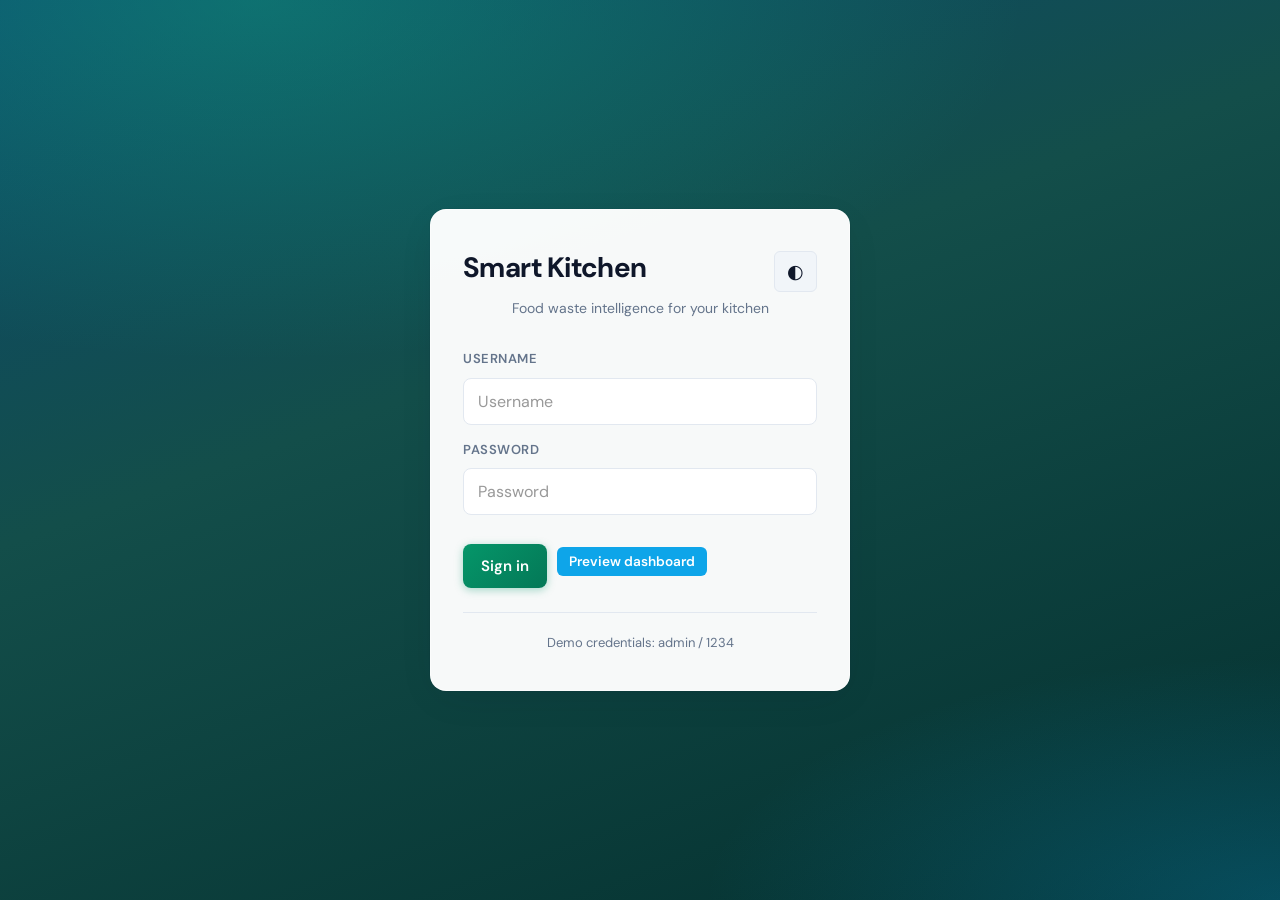
<file: index.html>
<!DOCTYPE html>
<html lang="en">

<head>
    <meta charset="UTF-8">
    <meta name="viewport" content="width=device-width, initial-scale=1.0">
    <meta name="theme-color" content="#0f766e">
    <meta name="description" content="Smart Kitchen — track food waste and get AI-style coaching to reduce it.">
    <title>Smart Kitchen — Sign in</title>
    <link rel="stylesheet" href="style.css">
</head>

<body class="login-body">
    <div class="login-container">
        <div class="login-box">
            <div class="login-header">
                <div class="login-top-row">
                    <h1>Smart Kitchen</h1>
                    <button type="button" class="btn-icon btn-icon--login" aria-label="Toggle dark mode" onclick="toggleMode()">◐</button>
                </div>
                <p>Food waste intelligence for your kitchen</p>
            </div>

           

            <form onsubmit="login(event)" class="login-form" autocomplete="on">
                <div class="form-group">
                    <label for="username">Username</label>
                    <input type="text" id="username" placeholder="Username" autocomplete="username" required>
                </div>

                <div class="form-group">
                    <label for="password">Password</label>
                    <input type="password" id="password" placeholder="Password" autocomplete="current-password" required>
                </div>

                <div class="login-actions">
                    <button type="submit" class="btn-login">Sign in</button>
                    <button type="button" class="btn-secondary btn-small" onclick="localStorage.setItem('login', true); window.location.href='dashboard.html';">Preview dashboard</button>
                </div>
            </form>

            <div class="login-footer">
                <p>Demo credentials: admin / 1234</p>
            </div>
        </div>
    </div>

    <script src="script.js"></script>
</body>

</html>
</file>
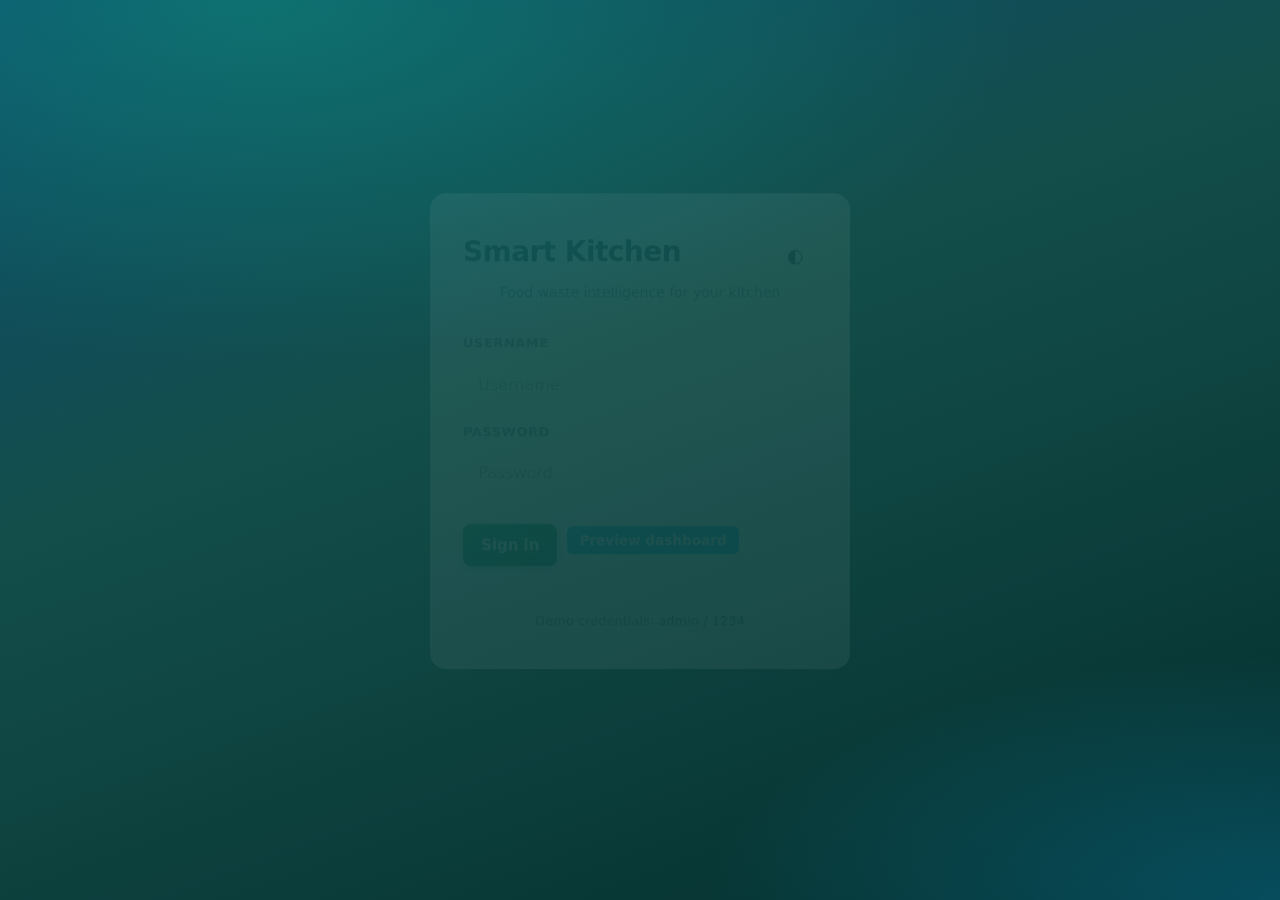
<file: dashboard.html>
<!DOCTYPE html>
<html lang="en">
<head>
    <meta charset="UTF-8">
    <meta name="viewport" content="width=device-width, initial-scale=1.0">
    <meta name="theme-color" content="#0f766e">
    <title>Dashboard — Smart Kitchen</title>
    <link rel="stylesheet" href="style.css">
</head>
<body onload="checkAuth(); loadDashboard()">
    <nav class="navbar">
        <div class="nav-container">
            <div class="nav-brand">
                <h2>🍳 Smart Kitchen</h2>
            </div>
            <ul class="nav-menu">
                <li><a href="dashboard.html" class="active">Dashboard</a></li>
                <li><a href="logwaste.html">Log Waste</a></li>
                <li><a href="records.html">Records</a></li>
                <li><a href="monthly.html">Monthly</a></li>
                <li><a href="analytics.html">Analytics</a></li>
                <li>
                    <button class="btn-icon" onclick="toggleMode()" title="Toggle Dark Mode">🌙</button>
                </li>
                <li>
                    <button class="btn-logout" onclick="logout()">Logout</button>
                </li>
            </ul>
        </div>
    </nav>

    <main class="container">
        <section class="dashboard-header">
            <p class="page-eyebrow">Overview</p>
            <h1>Dashboard</h1>
            <p>Live totals, recent logs, and coaching to cut food waste.</p>
        </section>

        <section class="stats-grid">
            <div class="stat-card">
                <div class="stat-icon">📊</div>
                <div class="stat-content">
                    <h3>Total Records</h3>
                    <p class="stat-value" id="totalRecords">0</p>
                </div>
            </div>

            <div class="stat-card">
                <div class="stat-icon">⚖️</div>
                <div class="stat-content">
                    <h3>Total Waste</h3>
                    <p class="stat-value" id="totalWaste">0 kg</p>
                </div>
            </div>

            <div class="stat-card">
                <div class="stat-icon">📈</div>
                <div class="stat-content">
                    <h3>Avg per Entry</h3>
                    <p class="stat-value" id="avgWaste">0 kg</p>
                </div>
            </div>

            <div class="stat-card">
                <div class="stat-icon">📅</div>
                <div class="stat-content">
                    <h3>This Month</h3>
                    <p class="stat-value" id="monthlyWaste">0 kg</p>
                </div>
            </div>
        </section>

        <section class="recent-records">
            <h2>Recent Waste Records</h2>
            <div class="table-responsive">
                <table>
                    <thead>
                        <tr>
                            <th>Food Item</th>
                            <th>Waste (kg)</th>
                            <th>Date</th>
                            <th>Action</th>
                        </tr>
                    </thead>
                    <tbody id="recentTable">
                        <tr>
                            <td colspan="4" class="text-center">Loading...</td>
                        </tr>
                    </tbody>
                </table>
            </div>
        </section>

        <section class="quick-actions">
            <h2>Quick Actions</h2>
            <div class="action-buttons">
                <a href="logwaste.html" class="btn-primary">➕ Log New Waste</a>
                <a href="records.html" class="btn-secondary">📋 View All Records</a>
                <a href="analytics.html" class="btn-secondary">📊 View Analytics</a>
            </div>
        </section>

        <section class="insights">
            <h2 class="section-heading">Insights</h2>
            <p class="section-lead">Quick read on volume, timing, and drivers.</p>
            <div class="insights-box">
                <ul id="insightsList">
                    <li>Start logging waste to see insights here.</li>
                </ul>
            </div>
        </section>

        <section class="recommendations">
            <h2 class="section-heading">Waste reduction coach</h2>
            <p class="section-lead">Prioritized actions inferred from your categories, reasons, and amounts.</p>
            <div id="aiAssistant" class="ai-box" role="region" aria-label="AI waste reduction suggestions"></div>
        </section>
    </main>

    <footer class="footer">
        <p>&copy; 2026 Smart Kitchen. All rights reserved.</p>
    </footer>

    <script src="script.js"></script>
</body>
</html>
</file>
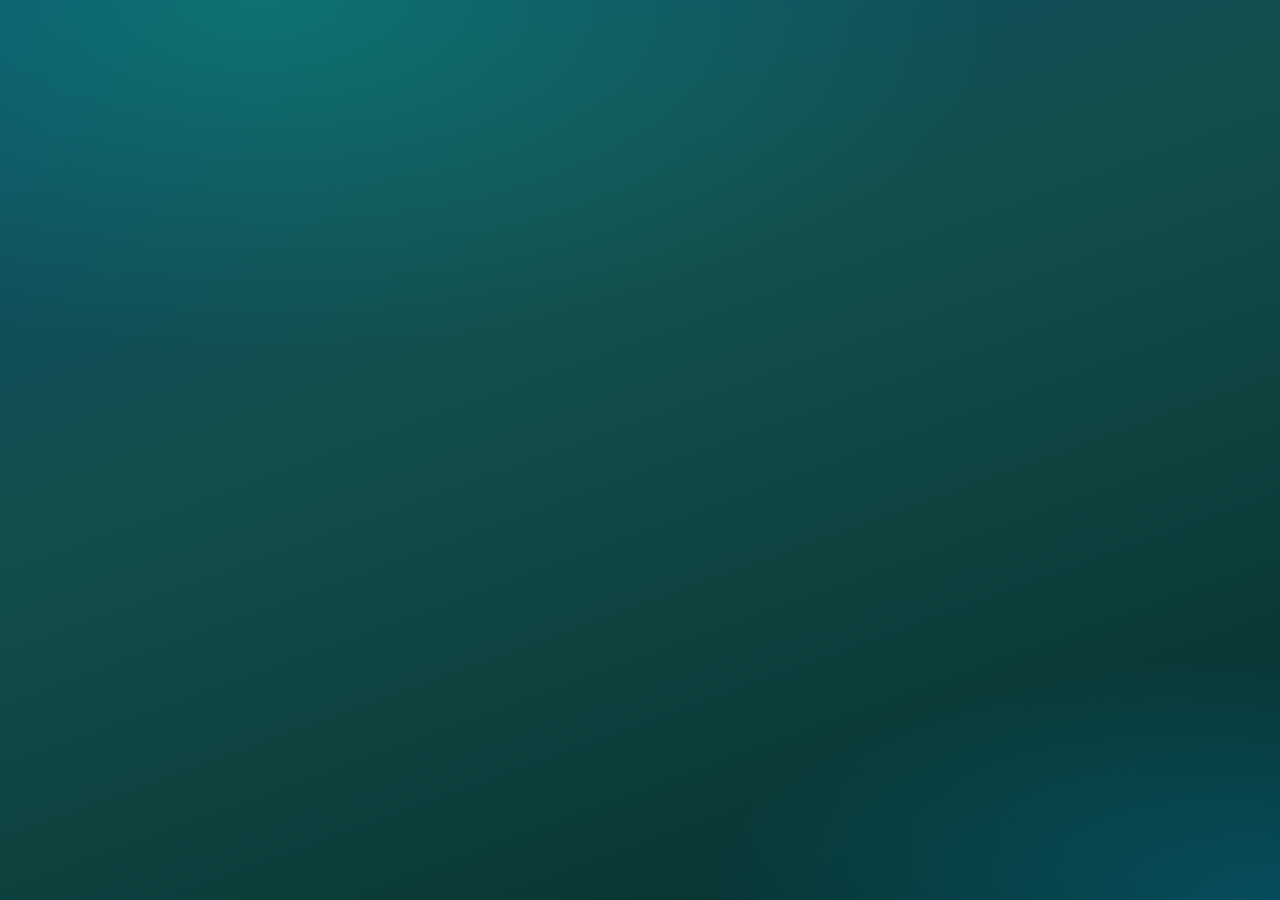
<file: logwaste.html>
<!DOCTYPE html>
<html lang="en">
<head>
    <meta charset="UTF-8">
    <meta name="viewport" content="width=device-width, initial-scale=1.0">
    <title>Log Waste - Smart Kitchen</title>
    <link rel="stylesheet" href="style.css">
</head>
<body onload="checkAuth(); setTodayDate()">

    <nav class="navbar">
        <div class="nav-container">
            <div class="nav-brand">
                <h2>🍳 Smart Kitchen</h2>
            </div>
            <ul class="nav-menu">
                <li><a href="dashboard.html">Dashboard</a></li>
                <li><a href="logwaste.html" class="active">Log Waste</a></li>
                <li><a href="records.html">Records</a></li>
                <li><a href="monthly.html">Monthly</a></li>
                <li><a href="analytics.html">Analytics</a></li>
                <li>
                    <button class="btn-icon" onclick="toggleMode()" title="Toggle Dark Mode">🌙</button>
                </li>
                <li>
                    <button class="btn-logout" onclick="logout()">Logout</button>
                </li>
            </ul>
        </div>
    </nav>

    <main class="container">
        <section class="form-header">
            <h1>Log Waste Entry</h1>
            <p>Record food waste for tracking and analysis</p>
        </section>

        <section class="form-section">
            <form onsubmit="logWaste(event)" class="waste-form">
                <div class="form-group">
                    <label for="food">Food Item Name</label>
                    <input 
                        type="text" 
                        id="food" 
                        placeholder="e.g., Vegetable Scraps, Leftover Rice" 
                        required>
                </div>

                <div class="form-group">
                    <label for="waste">Waste Amount (kg)</label>
                    <input 
                        type="number" 
                        id="waste" 
                        placeholder="e.g., 0.5" 
                        step="0.01"
                        min="0"
                        required>
                </div>

                <div class="form-group">
                    <label for="date">Date</label>
                    <input 
                        type="date" 
                        id="date" 
                        required>
                </div>

                <div class="form-group">
                    <label for="category">Category</label>
                    <select id="category">
                        <option value="Vegetables">Vegetables</option>
                        <option value="Fruits">Fruits</option>
                        <option value="Grains">Grains</option>
                        <option value="Meat">Meat</option>
                        <option value="Dairy">Dairy</option>
                        <option value="Prepared Food">Prepared Food</option>
                        <option value="Other">Other</option>
                    </select>
                </div>

                <div class="form-group">
                    <label for="reason">Reason for Waste</label>
                    <select id="reason">
                        <option value="Spoiled">Spoiled</option>
                        <option value="Overstock">Overstock</option>
                        <option value="Preparation">Preparation Loss</option>
                        <option value="Not Eaten">Not Eaten</option>
                        <option value="Expired">Expired</option>
                        <option value="Other">Other</option>
                    </select>
                </div>

                <div class="form-group">
                    <label for="notes">Notes</label>
                    <textarea 
                        id="notes" 
                        placeholder="Add any additional details (optional)" 
                        rows="4"></textarea>
                </div>

                <div class="form-actions">
                    <button type="submit" class="btn-primary">💾 Save Waste Entry</button>
                    <a href="dashboard.html" class="btn-secondary">Cancel</a>
                </div>
            </form>
        </section>

        <section class="info-box">
            <h3>💡 Tips for Better Tracking</h3>
            <ul>
                <li>Record waste as soon as it happens for accuracy</li>
                <li>Be specific with food item names</li>
                <li>Include the reason to identify patterns</li>
                <li>Use categories to analyze trends by food type</li>
            </ul>
        </section>

        <section class="section">
            <h2 class="section-heading">Waste reduction coach</h2>
            <p class="section-lead">See what to buy less of, use sooner, and store better—based on your history.</p>
            <div id="aiAssistant" class="ai-box" role="region" aria-label="AI waste reduction suggestions"></div>
        </section>
    </main>

    <footer class="footer">
        <p>&copy; 2026 Smart Kitchen. All rights reserved.</p>
    </footer>

    <script src="script.js"></script>
</body>
</html>
</file>
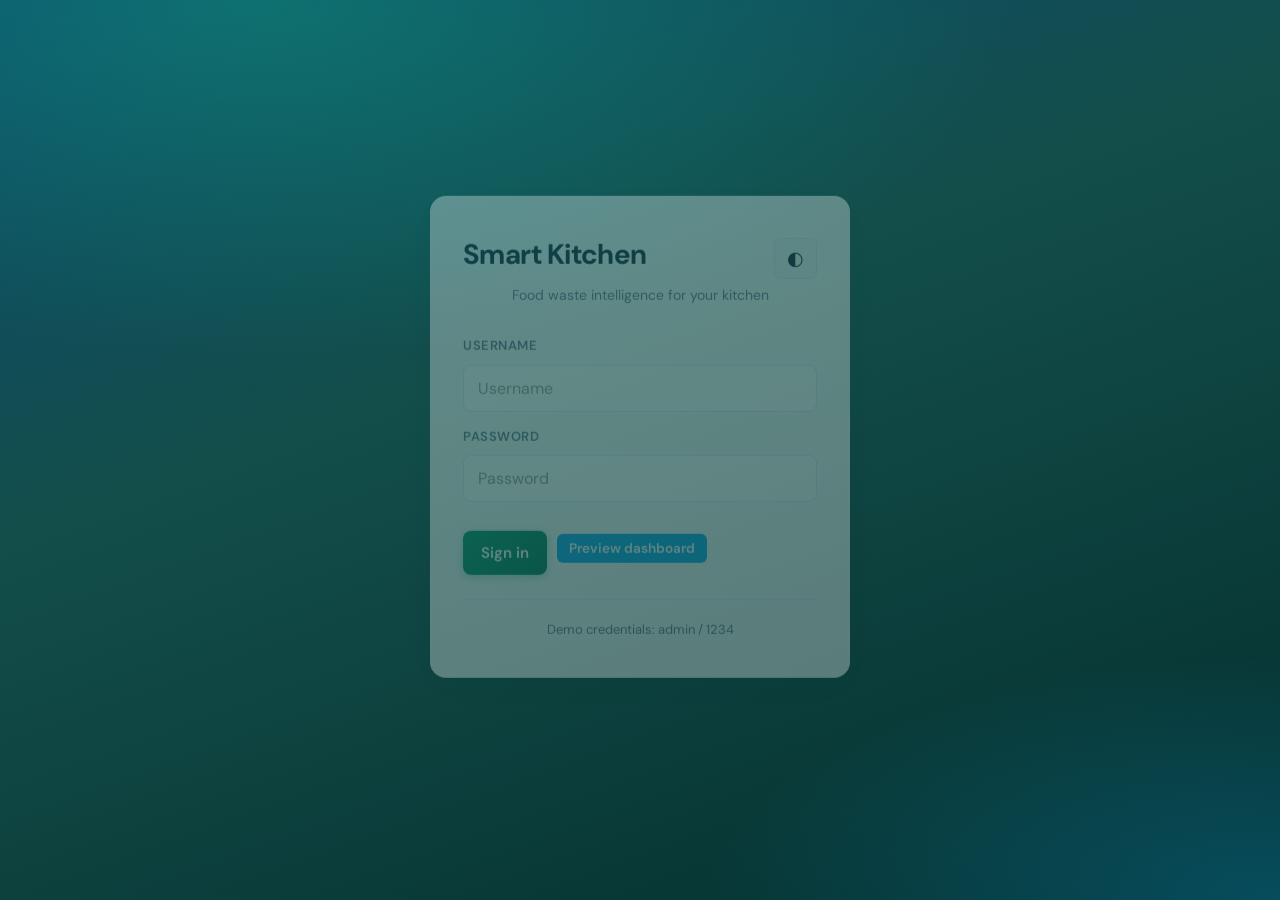
<file: records.html>
<!DOCTYPE html>
<html lang="en">
<head>
    <meta charset="UTF-8">
    <meta name="viewport" content="width=device-width, initial-scale=1.0">
    <title>Records - Smart Kitchen</title>
    <link rel="stylesheet" href="style.css">
</head>
<body onload="checkAuth(); loadWasteTable()">

    <nav class="navbar">
        <div class="nav-container">
            <div class="nav-brand">
                <h2>🍳 Smart Kitchen</h2>
            </div>
            <ul class="nav-menu">
                <li><a href="dashboard.html">Dashboard</a></li>
                <li><a href="logwaste.html">Log Waste</a></li>
                <li><a href="records.html" class="active">Records</a></li>
                <li><a href="monthly.html">Monthly</a></li>
                <li><a href="analytics.html">Analytics</a></li>
                <li>
                    <button class="btn-icon" onclick="toggleMode()" title="Toggle Dark Mode">🌙</button>
                </li>
                <li>
                    <button class="btn-logout" onclick="logout()">Logout</button>
                </li>
            </ul>
        </div>
    </nav>

    <main class="container">
        <section class="records-header">
            <h1>Waste Records</h1>
            <p>Complete history of all waste entries</p>
        </section>

        <section class="filters-section">
            <div class="filter-controls">
                <input 
                    type="search" 
                    id="searchInput" 
                    placeholder="Search by food item..." 
                    onkeyup="filterTable()">
                <select id="filterCategory" onchange="filterTable()">
                    <option value="">All Categories</option>
                    <option value="Vegetables">Vegetables</option>
                    <option value="Fruits">Fruits</option>
                    <option value="Grains">Grains</option>
                    <option value="Meat">Meat</option>
                    <option value="Dairy">Dairy</option>
                    <option value="Prepared Food">Prepared Food</option>
                    <option value="Other">Other</option>
                </select>
                <button class="btn-secondary" onclick="sortTable()">Sort by Date</button>
                <button class="btn-secondary" onclick="exportData()">📥 Export CSV</button>
            </div>
        </section>

        <section class="table-section">
            <div class="table-responsive">
                <table id="wasteTable">
                    <thead>
                        <tr>
                            <th>Date</th>
                            <th>Food Item</th>
                            <th>Category</th>
                            <th>Waste (kg)</th>
                            <th>Reason</th>
                            <th>Notes</th>
                            <th>Action</th>
                        </tr>
                    </thead>
                    <tbody id="tableBody">
                        <tr>
                            <td colspan="7" class="text-center">Loading records...</td>
                        </tr>
                    </tbody>
                </table>
            </div>
        </section>

        <section class="records-summary">
            <div class="summary-item">
                <span>Total Records:</span>
                <strong id="summaryCount">0</strong>
            </div>
            <div class="summary-item">
                <span>Total Waste:</span>
                <strong id="summaryTotal">0 kg</strong>
            </div>
            <div class="summary-item">
                <span>Average per Entry:</span>
                <strong id="summaryAvg">0 kg</strong>
            </div>
        </section>

        <section class="section">
            <h2 class="section-heading">Waste reduction coach</h2>
            <p class="section-lead">Top foods and reasons from your full history, with actions to reduce them.</p>
            <div id="aiAssistant" class="ai-box" role="region" aria-label="AI waste reduction suggestions"></div>
        </section>
    </main>

    <footer class="footer">
        <p>&copy; 2026 Smart Kitchen. All rights reserved.</p>
    </footer>

    <script src="script.js"></script>
</body>
</html>
</file>
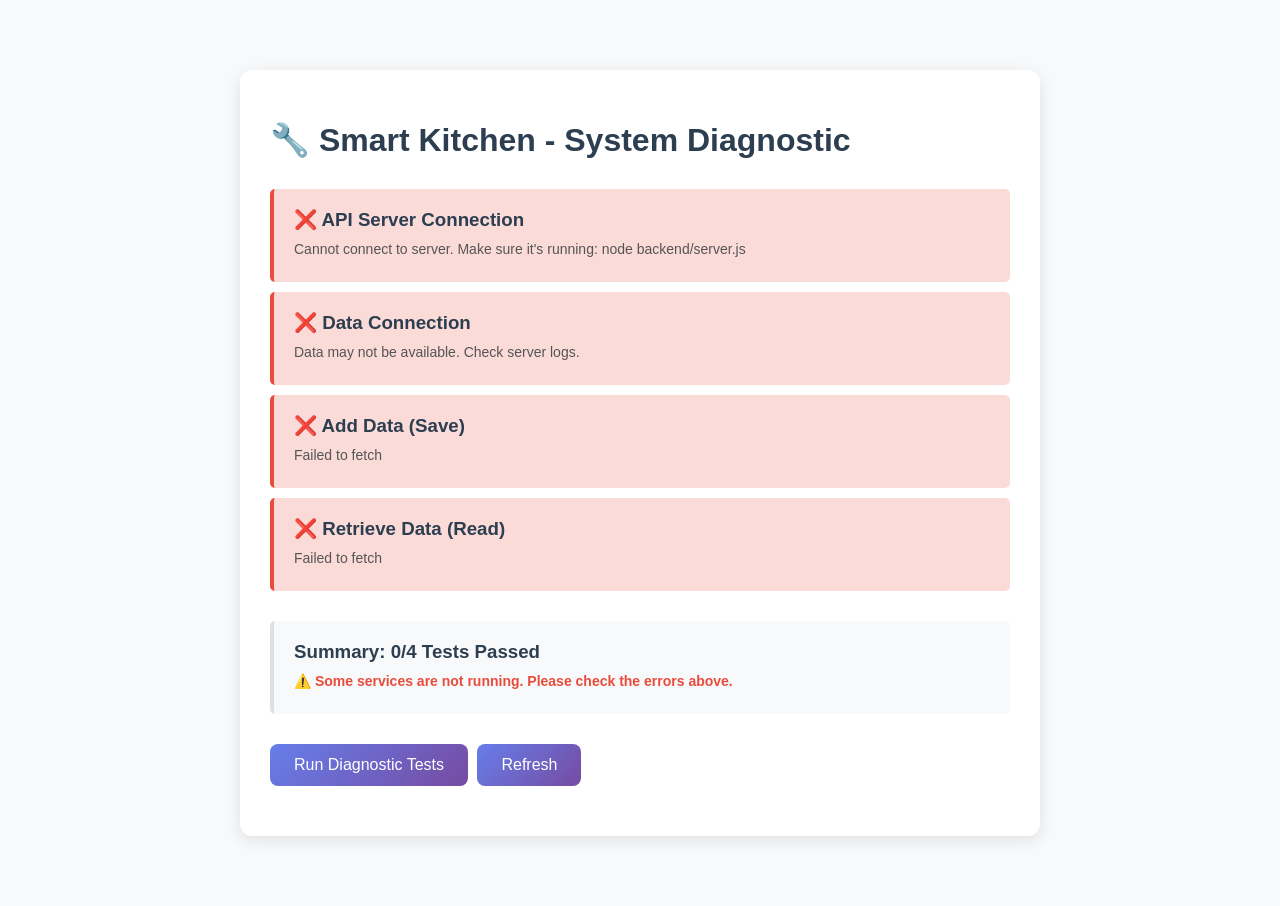
<file: test.html>
<!DOCTYPE html>
<html lang="en">
<head>
  <meta charset="UTF-8">
  <meta name="viewport" content="width=device-width, initial-scale=1.0">
  <title>System Diagnostic</title>
  <style>
    body {
      font-family: 'Segoe UI', Tahoma, Geneva, Verdana, sans-serif;
      max-width: 800px;
      margin: 50px auto;
      padding: 20px;
      background: #f8f9fa;
    }
    .container {
      background: white;
      padding: 30px;
      border-radius: 12px;
      box-shadow: 0 4px 15px rgba(0, 0, 0, 0.1);
    }
    h1 {
      color: #2c3e50;
      margin-bottom: 30px;
    }
    .test-item {
      padding: 20px;
      margin: 10px 0;
      border-left: 4px solid #e0e0e0;
      border-radius: 5px;
      background: #f8f9fa;
    }
    .test-item.success {
      border-left-color: #27ae60;
      background: #d5f4e6;
    }
    .test-item.error {
      border-left-color: #e74c3c;
      background: #fadbd8;
    }
    .test-item h3 {
      margin: 0 0 10px 0;
      color: #2c3e50;
    }
    .test-item p {
      margin: 5px 0;
      font-size: 14px;
      color: #555;
    }
    button {
      padding: 12px 24px;
      background: linear-gradient(135deg, #667eea 0%, #764ba2 100%);
      color: white;
      border: none;
      border-radius: 8px;
      font-size: 16px;
      cursor: pointer;
      margin: 20px 5px 20px 0;
      transition: all 0.3s;
    }
    button:hover {
      transform: translateY(-2px);
      box-shadow: 0 6px 20px rgba(102, 126, 234, 0.3);
    }
  </style>
</head>
<body>
  <div class="container">
    <h1>🔧 Smart Kitchen - System Diagnostic</h1>
    
    <div id="resultsContainer"></div>
    
    <button onclick="runTests()">Run Diagnostic Tests</button>
    <button onclick="location.reload()">Refresh</button>
  </div>

  <script>
    const API_BASE_URL = "http://localhost:3000";

    async function runTests() {
      const container = document.getElementById('resultsContainer');
      container.innerHTML = '<p>Running tests...</p>';

      const results = [];

      // Test 1: API Connectivity
      results.push(await testAPIConnection());

      // Test 2: MongoDB Connection (via API)
      results.push(await testMongoDBConnection());

      // Test 3: Add Sample Data
      results.push(await testAddData());

      // Test 4: Retrieve Data
      results.push(await testGetData());

      // Display results
      displayResults(results);
    }

    async function testAPIConnection() {
      try {
        const response = await fetch(`${API_BASE_URL}/api/waste`, {
          method: 'GET',
          headers: {
            'Content-Type': 'application/json'
          }
        });

        if (response.ok) {
          return {
            name: '✅ API Server Connection',
            status: 'success',
            message: 'Server is running on http://localhost:3000'
          };
        } else {
          return {
            name: '❌ API Server Connection',
            status: 'error',
            message: `Server responded with status ${response.status}`
          };
        }
      } catch (error) {
        return {
          name: '❌ API Server Connection',
          status: 'error',
          message: 'Cannot connect to server. Make sure it\'s running: node backend/server.js'
        };
      }
    }

    async function testMongoDBConnection() {
      try {
        const response = await fetch(`${API_BASE_URL}/api/waste`);
        const data = await response.json();

        return {
          name: '✅ Data Connection',
          status: 'success',
          message: `Data accessible. Found ${data.length} records.`
        };
      } catch (error) {
        return {
          name: '❌ Data Connection',
          status: 'error',
          message: 'Data may not be available. Check server logs.'
        };
      }
    }

    async function testAddData() {
      try {
        const testData = {
          date: new Date().toISOString().split('T')[0],
          food: 'Test Food',
          category: 'Test',
          waste: 0.5,
          reason: 'Test',
          notes: 'Test entry'
        };

        const response = await fetch(`${API_BASE_URL}/api/waste`, {
          method: 'POST',
          headers: {
            'Content-Type': 'application/json'
          },
          body: JSON.stringify(testData)
        });

        if (response.ok) {
          return {
            name: '✅ Add Data (Save)',
            status: 'success',
            message: 'Can save data to server'
          };
        } else {
          const error = await response.json();
          return {
            name: '❌ Add Data (Save)',
            status: 'error',
            message: error.message || 'Failed to save data'
          };
        }
      } catch (error) {
        return {
          name: '❌ Add Data (Save)',
          status: 'error',
          message: error.message
        };
      }
    }

    async function testGetData() {
      try {
        const response = await fetch(`${API_BASE_URL}/api/waste`);
        const data = await response.json();

        return {
          name: '✅ Retrieve Data (Read)',
          status: 'success',
          message: `Successfully retrieved ${data.length} records from server`
        };
      } catch (error) {
        return {
          name: '❌ Retrieve Data (Read)',
          status: 'error',
          message: error.message
        };
      }
    }

    function displayResults(results) {
      const container = document.getElementById('resultsContainer');
      container.innerHTML = '';

      results.forEach(result => {
        const div = document.createElement('div');
        div.className = `test-item ${result.status}`;
        div.innerHTML = `
          <h3>${result.name}</h3>
          <p>${result.message}</p>
        `;
        container.appendChild(div);
      });

      // Summary
      const summary = document.createElement('div');
      const passed = results.filter(r => r.status === 'success').length;
      summary.className = 'test-item';
      summary.style.borderTopWidth = '4px';
      summary.style.marginTop = '30px';
      summary.innerHTML = `
        <h3>Summary: ${passed}/${results.length} Tests Passed</h3>
        ${passed === results.length 
          ? '<p style="color: #27ae60; font-weight: bold;">✅ Everything is working correctly!</p>' 
          : '<p style="color: #e74c3c; font-weight: bold;">⚠️ Some services are not running. Please check the errors above.</p>'}
      `;
      container.appendChild(summary);
    }

    // Run tests automatically on page load
    window.onload = runTests;
  </script>
</body>
</html>
</file>
<file: style.css>
/* ==================== GLOBAL STYLES ==================== */

@import url("https://fonts.googleapis.com/css2?family=DM+Sans:ital,opsz,wght@0,9..40,400;0,9..40,500;0,9..40,600;0,9..40,700;1,9..40,400&display=swap");

* {
    margin: 0;
    padding: 0;
    box-sizing: border-box;
}

:root {
    --font-sans: "DM Sans", system-ui, -apple-system, "Segoe UI", sans-serif;
    --primary-color: #059669;
    --primary-hover: #047857;
    --secondary-color: #0ea5e9;
    --secondary-hover: #0284c7;
    --danger-color: #dc2626;
    --danger-hover: #b91c1c;
    --warning-color: #d97706;
    --dark-bg: #0f1419;
    --dark-text: #e7ecf3;
    --dark-surface: #1a222d;
    --dark-elevated: #232d3b;
    --light-bg: #f1f5f9;
    --light-text: #0f172a;
    --light-muted: #64748b;
    --border-color: #e2e8f0;
    --radius-sm: 8px;
    --radius-md: 12px;
    --radius-lg: 16px;
    --shadow: 0 1px 3px rgba(15, 23, 42, 0.06), 0 1px 2px rgba(15, 23, 42, 0.04);
    --shadow-md: 0 4px 6px -1px rgba(15, 23, 42, 0.07), 0 2px 4px -2px rgba(15, 23, 42, 0.05);
    --shadow-lg: 0 10px 40px -10px rgba(15, 23, 42, 0.12);
    --nav-gradient: linear-gradient(135deg, #0f766e 0%, #115e59 45%, #134e4a 100%);
    --login-mesh: radial-gradient(ellipse 120% 80% at 20% 0%, rgba(16, 185, 129, 0.35) 0%, transparent 50%),
        radial-gradient(ellipse 100% 60% at 100% 100%, rgba(14, 165, 233, 0.25) 0%, transparent 45%),
        linear-gradient(160deg, #0c4a6e 0%, #134e4a 40%, #042f2e 100%);
}

body {
    font-family: var(--font-sans);
    background: var(--light-bg);
    color: var(--light-text);
    line-height: 1.6;
    font-size: 15px;
    -webkit-font-smoothing: antialiased;
    transition: background 0.25s ease, color 0.25s ease;
}

body.dark-mode {
    background: var(--dark-bg);
    color: var(--dark-text);
    --border-color: #334155;
    --light-muted: #94a3b8;
}

/* ==================== LOGIN PAGE ==================== */

.login-body {
    min-height: 100vh;
    display: flex;
    justify-content: center;
    align-items: center;
    background: var(--login-mesh);
    padding: 24px;
}

.login-container {
    width: 100%;
    max-width: 420px;
}

.login-box {
    background: rgba(255, 255, 255, 0.97);
    border-radius: var(--radius-lg);
    border: 1px solid rgba(255, 255, 255, 0.5);
    box-shadow: var(--shadow-lg), 0 0 0 1px rgba(15, 23, 42, 0.04);
    padding: 2.25rem 2rem;
    animation: slideIn 0.45s ease-out;
}

body.dark-mode .login-box {
    background: var(--dark-elevated);
    border-color: rgba(148, 163, 184, 0.15);
    box-shadow: var(--shadow-lg);
}

@keyframes slideIn {
    from {
        opacity: 0;
        transform: translateY(-20px);
    }
    to {
        opacity: 1;
        transform: translateY(0);
    }
}

.login-header {
    text-align: center;
    margin-bottom: 30px;
}

.login-header h1 {
    font-size: 1.75rem;
    font-weight: 700;
    letter-spacing: -0.02em;
    margin-bottom: 6px;
    color: var(--light-text);
}

body.dark-mode .login-header h1 {
    color: var(--dark-text);
}

.login-header p {
    color: var(--light-muted);
    font-size: 0.875rem;
}

body.dark-mode .login-header p {
    color: #94a3b8;
}

.login-top-row {
    display: flex;
    align-items: center;
    justify-content: space-between;
    gap: 12px;
    flex-wrap: wrap;
}

.login-actions {
    display: flex;
    align-items: center;
    flex-wrap: wrap;
    gap: 10px;
    margin-top: 4px;
}

.login-box .btn-icon--login {
    background: var(--light-bg);
    color: var(--light-text);
    border: 1px solid var(--border-color);
}

.login-box .btn-icon--login:hover {
    background: #e2e8f0;
}

body.dark-mode .login-box .btn-icon--login {
    background: var(--dark-surface);
    color: var(--dark-text);
    border-color: var(--border-color);
}

body.dark-mode .login-box .btn-icon--login:hover {
    background: var(--dark-elevated);
}

.login-box .btn-small {
    background: var(--secondary-color);
}

.login-box form {
    display: flex;
    flex-direction: column;
    gap: 15px;
}

.form-group {
    display: flex;
    flex-direction: column;
}

.form-group label {
    margin-bottom: 8px;
    font-weight: 600;
    font-size: 0.8125rem;
    text-transform: uppercase;
    letter-spacing: 0.04em;
    color: var(--light-muted);
}

body.dark-mode .form-group label {
    color: #94a3b8;
}

.form-group input,
.form-group select,
.form-group textarea {
    padding: 12px 14px;
    border: 1px solid var(--border-color);
    border-radius: var(--radius-sm);
    font-size: 1rem;
    font-family: inherit;
    background: #fff;
    transition: border-color 0.2s, box-shadow 0.2s;
}

body.dark-mode .form-group input,
body.dark-mode .form-group select,
body.dark-mode .form-group textarea {
    background: var(--dark-surface);
}

.form-group input:focus,
.form-group select:focus,
.form-group textarea:focus {
    outline: none;
    border-color: var(--primary-color);
    box-shadow: 0 0 5px rgba(46, 204, 113, 0.3);
}

.form-group input::placeholder {
    color: #999;
}

.btn-login {
    background: linear-gradient(135deg, #059669 0%, #047857 100%);
    color: white;
    padding: 12px 18px;
    border: none;
    border-radius: var(--radius-sm);
    font-size: 0.9375rem;
    font-weight: 600;
    font-family: inherit;
    cursor: pointer;
    transition: transform 0.15s ease, box-shadow 0.2s ease;
    margin-top: 10px;
    box-shadow: 0 2px 8px rgba(5, 150, 105, 0.35);
}

.btn-login:hover {
    transform: translateY(-1px);
    box-shadow: 0 6px 20px rgba(5, 150, 105, 0.4);
}

.btn-login:active {
    transform: translateY(0);
}

.login-footer {
    text-align: center;
    margin-top: 1.5rem;
    padding-top: 1.25rem;
    border-top: 1px solid var(--border-color);
    font-size: 0.8125rem;
    color: var(--light-muted);
}

body.dark-mode .login-footer {
    border-top-color: var(--border-color);
    color: #94a3b8;
}

/* ==================== NAVIGATION ==================== */

.navbar {
    background: var(--nav-gradient);
    color: white;
    padding: 0;
    box-shadow: var(--shadow-md);
    position: sticky;
    top: 0;
    z-index: 100;
    border-bottom: 1px solid rgba(255, 255, 255, 0.08);
    backdrop-filter: blur(12px);
}

.nav-container {
    max-width: 1280px;
    margin: 0 auto;
    padding: 0 24px;
    display: flex;
    justify-content: space-between;
    align-items: center;
    min-height: 60px;
}

.nav-brand h2 {
    margin: 0;
    padding: 14px 0;
    font-size: 1.125rem;
    font-weight: 700;
    letter-spacing: -0.02em;
}

.nav-menu {
    list-style: none;
    display: flex;
    gap: 10px;
    align-items: center;
}

.nav-menu a {
    color: rgba(255, 255, 255, 0.92);
    text-decoration: none;
    padding: 8px 12px;
    border-radius: var(--radius-sm);
    font-size: 0.875rem;
    font-weight: 500;
    transition: background 0.2s, color 0.2s;
}

.nav-menu a:hover,
.nav-menu a.active {
    background: rgba(255, 255, 255, 0.15);
    color: #fff;
}

.btn-icon {
    background: rgba(255, 255, 255, 0.2);
    border: none;
    color: white;
    padding: 8px 12px;
    border-radius: 6px;
    font-size: 1.2rem;
    cursor: pointer;
    transition: background 0.3s;
}

.btn-icon:hover {
    background: rgba(255, 255, 255, 0.3);
}

.btn-logout {
    background: rgba(220, 38, 38, 0.92);
    color: white;
    border: none;
    padding: 8px 14px;
    border-radius: var(--radius-sm);
    font-size: 0.8125rem;
    font-weight: 600;
    font-family: inherit;
    cursor: pointer;
    transition: background 0.2s, transform 0.15s;
}

.btn-logout:hover {
    background: var(--danger-hover);
}

/* ==================== MAIN CONTAINER ==================== */

.container {
    max-width: 1280px;
    margin: 0 auto;
    padding: 32px 24px 48px;
}

/* ==================== HEADERS & SECTIONS ==================== */

.page-eyebrow {
    font-size: 0.6875rem;
    font-weight: 700;
    text-transform: uppercase;
    letter-spacing: 0.12em;
    color: var(--primary-color);
    margin-bottom: 6px;
}

body.dark-mode .page-eyebrow {
    color: #34d399;
}

.section-heading {
    font-size: 1.125rem;
    font-weight: 700;
    letter-spacing: -0.02em;
    margin-bottom: 6px;
}

.section-lead {
    font-size: 0.875rem;
    color: var(--light-muted);
    margin: 0 0 16px;
    max-width: 40rem;
}

body.dark-mode .section-lead {
    color: #94a3b8;
}

.dashboard-header,
.form-header,
.records-header,
.monthly-header,
.analytics-header {
    margin-bottom: 28px;
}

.dashboard-header h1,
.form-header h1,
.records-header h1,
.monthly-header h1,
.analytics-header h1 {
    font-size: 1.75rem;
    font-weight: 700;
    letter-spacing: -0.03em;
    margin-bottom: 8px;
    line-height: 1.2;
}

.dashboard-header p,
.form-header p,
.records-header p,
.monthly-header p,
.analytics-header p {
    color: var(--light-muted);
    font-size: 1rem;
    max-width: 42rem;
}

body.dark-mode .dashboard-header p,
body.dark-mode .form-header p,
body.dark-mode .records-header p,
body.dark-mode .monthly-header p,
body.dark-mode .analytics-header p {
    color: #94a3b8;
}

/* ==================== STAT CARDS ==================== */

.stats-grid {
    display: grid;
    grid-template-columns: repeat(auto-fit, minmax(250px, 1fr));
    gap: 20px;
    margin-bottom: 30px;
}

.stat-card {
    background: #fff;
    border-radius: var(--radius-md);
    padding: 22px 20px;
    border: 1px solid var(--border-color);
    box-shadow: var(--shadow);
    display: flex;
    align-items: center;
    gap: 18px;
    transition: transform 0.2s ease, box-shadow 0.2s ease, border-color 0.2s;
}

body.dark-mode .stat-card {
    background: var(--dark-surface);
    border-color: var(--border-color);
}

.stat-card:hover {
    transform: translateY(-2px);
    box-shadow: var(--shadow-md);
    border-color: rgba(5, 150, 105, 0.2);
}

.stat-icon {
    font-size: 2.5rem;
}

.stat-content h3 {
    margin-top: 0;
    color: #999;
    font-size: 0.9rem;
    text-transform: uppercase;
}

.stat-value {
    font-size: 1.8rem;
    font-weight: 700;
    color: var(--primary-color);
    margin: 5px 0 0 0;
}

/* ==================== MONTHLY CARDS ==================== */

.monthly-stats {
    display: grid;
    grid-template-columns: repeat(auto-fit, minmax(220px, 1fr));
    gap: 20px;
    margin-bottom: 30px;
}

.monthly-card {
    background: #fff;
    padding: 22px;
    border-radius: var(--radius-md);
    border: 1px solid var(--border-color);
    box-shadow: var(--shadow);
    text-align: center;
}

body.dark-mode .monthly-card {
    background: var(--dark-surface);
    border-color: var(--border-color);
}

.card-icon {
    font-size: 2rem;
    margin-bottom: 10px;
}

.card-content h3 {
    margin: 10px 0;
    font-size: 0.9rem;
    color: #999;
}

.card-value {
    font-size: 1.6rem;
    font-weight: 700;
    color: var(--secondary-color);
}

/* ==================== MONTHLY CHARTS ==================== */

.monthly-charts {
    background: white;
    padding: 25px;
    border-radius: 10px;
    box-shadow: var(--shadow);
    margin-bottom: 25px;
}

body.dark-mode .monthly-charts {
    background: var(--dark-surface);
}

.monthly-charts .chart-grid {
    display: grid;
    grid-template-columns: repeat(2, minmax(260px, 1fr));
    gap: 20px;
    margin-top: 15px;
}

.monthly-charts .chart-box {
    background: white;
    padding: 15px;
    border-radius: 10px;
    box-shadow: var(--shadow);
}

body.dark-mode .monthly-charts .chart-box {
    background: var(--dark-elevated);
}

.monthly-charts canvas {
    width: 100% !important;
    max-height: 240px !important;
}

/* ==================== TABLES ==================== */

.table-responsive {
    overflow-x: auto;
    margin-bottom: 20px;
}

table {
    width: 100%;
    border-collapse: collapse;
    background: white;
    border-radius: 8px;
    overflow: hidden;
}

body.dark-mode table {
    background: var(--dark-surface);
}

table thead {
    background: #f0f0f0;
}

body.dark-mode table thead {
    background: var(--dark-bg);
}

table th {
    padding: 15px;
    text-align: left;
    font-weight: 600;
    color: #333;
    border-bottom: 2px solid #ddd;
}

body.dark-mode table th {
    color: #ecf0f1;
}

table td {
    padding: 12px 15px;
    border-bottom: 1px solid #e0e0e0;
}

body.dark-mode table td {
    border-bottom: 1px solid #444;
}

table tr:hover {
    background: #f9f9f9;
}

body.dark-mode table tr:hover {
    background: #333;
}

.text-center {
    text-align: center;
}

/* ==================== BUTTONS ==================== */

.btn-primary,
.btn-secondary,
.btn-small {
    padding: 10px 20px;
    border: none;
    border-radius: 6px;
    cursor: pointer;
    font-weight: 600;
    transition: all 0.3s;
    text-decoration: none;
    display: inline-block;
}

.btn-primary {
    background: var(--primary-color);
    color: white;
    font-family: inherit;
}

.btn-primary:hover {
    background: var(--primary-hover);
    transform: translateY(-1px);
}

.btn-secondary {
    background: var(--secondary-color);
    color: white;
    font-family: inherit;
}

.btn-secondary:hover {
    background: var(--secondary-hover);
    transform: translateY(-1px);
}

.btn-small {
    background: var(--secondary-color);
    color: white;
    padding: 6px 12px;
    font-size: 0.85rem;
}

.btn-danger {
    background: var(--danger-color);
}

.btn-danger:hover {
    background: #c0392b;
}

/* ==================== FORM SECTION ==================== */

.form-section {
    background: #fff;
    padding: 28px 32px;
    border-radius: var(--radius-md);
    border: 1px solid var(--border-color);
    box-shadow: var(--shadow);
    margin-bottom: 28px;
}

body.dark-mode .form-section {
    background: var(--dark-surface);
    border-color: var(--border-color);
}

.waste-form {
    display: grid;
    grid-template-columns: repeat(auto-fit, minmax(300px, 1fr));
    gap: 20px;
}

.form-actions {
    grid-column: 1 / -1;
    display: flex;
    gap: 10px;
    margin-top: 20px;
}

/* ==================== FILTERS ==================== */

.filters-section {
    background: white;
    padding: 20px;
    border-radius: 10px;
    box-shadow: var(--shadow);
    margin-bottom: 30px;
}

body.dark-mode .filters-section {
    background: var(--dark-surface);
}

.filter-controls {
    display: flex;
    gap: 10px;
    flex-wrap: wrap;
}

.filter-controls input,
.filter-controls select {
    padding: 8px 12px;
    border: 1px solid #ddd;
    border-radius: 6px;
}

/* ==================== RECENT RECORDS SECTION ==================== */

.recent-records,
.quick-actions,
.section {
    background: #fff;
    padding: 24px 28px;
    border-radius: var(--radius-md);
    border: 1px solid var(--border-color);
    box-shadow: var(--shadow);
    margin-bottom: 24px;
}

body.dark-mode .recent-records,
body.dark-mode .quick-actions,
body.dark-mode .section {
    background: var(--dark-surface);
    border-color: var(--border-color);
}

.recent-records h2,
.quick-actions h2,
.section h2 {
    margin-top: 0;
    margin-bottom: 20px;
}

/* ==================== ACTION BUTTONS ==================== */

.action-buttons {
    display: flex;
    gap: 15px;
    flex-wrap: wrap;
}

/* ==================== CATEGORY BREAKDOWN ==================== */

.category-breakdown,
.reason-breakdown,
.daily-breakdown,
.table-section,
.month-selector,
.analytics-charts,
.overall-stats,
.insights,
.recommendations,
.records-summary {
    background: white;
    padding: 25px;
    border-radius: 10px;
    box-shadow: var(--shadow);
    margin-bottom: 25px;
}

body.dark-mode .category-breakdown,
body.dark-mode .reason-breakdown,
body.dark-mode .daily-breakdown,
body.dark-mode .table-section,
body.dark-mode .month-selector,
body.dark-mode .analytics-charts,
body.dark-mode .overall-stats,
body.dark-mode .insights,
body.dark-mode .recommendations,
body.dark-mode .records-summary {
    background: var(--dark-surface);
}

.breakdown-table {
    overflow-x: auto;
}

.month-selector {
    text-align: center;
}

.month-selector input {
    padding: 8px 12px;
    border: 1px solid #ddd;
    border-radius: 6px;
    font-size: 1rem;
}

/* ==================== INFO BOX ==================== */

.info-box {
    background: #e8f5e9;
    padding: 20px;
    border-radius: 10px;
    border-left: 4px solid var(--primary-color);
    margin-bottom: 25px;
}

body.dark-mode .info-box {
    background: #1a3a1a;
}

.info-box h3 {
    margin-top: 0;
    color: #229954;
}

body.dark-mode .info-box h3 {
    color: #66bb6a;
}

.info-box ul {
    margin-left: 20px;
    list-style-position: inside;
}

.info-box li {
    margin-bottom: 8px;
}

/* ==================== INSIGHTS & RECOMMENDATIONS ==================== */

.insights-box,
.recommendations-box {
    background: #f5f5f5;
    padding: 20px;
    border-radius: 8px;
}

body.dark-mode .insights-box,
body.dark-mode .recommendations-box {
    background: var(--dark-bg);
}

.insights-box ul,
.recommendations-box ul {
    list-style-position: inside;
    margin-left: 0;
}

.insights-box li,
.recommendations-box li {
    margin-bottom: 12px;
    padding-left: 4px;
    line-height: 1.55;
}

.insights-box li:last-child,
.recommendations-box li:last-child {
    margin-bottom: 0;
}

/* ==================== CHARTS ==================== */

.analytics-charts {
    display: grid;
    grid-template-columns: repeat(2, minmax(260px, 1fr));
    gap: 15px;
    margin-bottom: 25px;
}

.analytics-charts > h2 {
    grid-column: 1 / -1;
    margin-bottom: 0;
}

.chart-container {
    background: white;
    padding: 15px;
    border-radius: 10px;
    box-shadow: var(--shadow);
}

body.dark-mode .chart-container {
    background: var(--dark-surface);
}

.chart-container canvas {
    width: 100% !important;
    max-height: 260px !important;
}

/* Responsive - 2 columns on medium screens */
@media (max-width: 1024px) {
    .analytics-charts {
        grid-template-columns: repeat(2, minmax(220px, 1fr));
        gap: 15px;
    }
}

/* Responsive - single column on smaller screens */
@media (max-width: 768px) {
    .analytics-charts {
        grid-template-columns: 1fr;
    }
}

/* ==================== STAT GRID 2 ==================== */

.stat-grid-2 {
    display: grid;
    grid-template-columns: repeat(3, 1fr);
    gap: 20px;
    margin-top: 20px;
}

.stat-grid-2 > div {
    text-align: center;
}

.stat-label {
    color: #999;
    font-size: 0.85rem;
    margin: 0;
}

/* ==================== RECORDS SUMMARY ==================== */

.records-summary {
    display: grid;
    grid-template-columns: repeat(auto-fit, minmax(200px, 1fr));
    gap: 20px;
}

.summary-item {
    display: flex;
    justify-content: space-between;
    align-items: center;
    padding: 15px;
    background: #f9f9f9;
    border-radius: 6px;
}

body.dark-mode .summary-item {
    background: var(--dark-bg);
}

.summary-item span {
    color: #666;
}

body.dark-mode .summary-item span {
    color: #aaa;
}

.summary-item strong {
    font-size: 1.3rem;
    color: var(--primary-color);
}

/* ==================== ANALYTICS ACTIONS ==================== */

.monthly-actions,
.analytics-actions {
    display: flex;
    gap: 15px;
    flex-wrap: wrap;
    margin-top: 25px;
}

/* ==================== FOOTER ==================== */

.footer {
    background: #0f172a;
    color: rgba(255, 255, 255, 0.75);
    text-align: center;
    padding: 24px;
    margin-top: auto;
    font-size: 0.8125rem;
    border-top: 1px solid rgba(255, 255, 255, 0.06);
}

.footer p {
    margin: 0;
}

/* ==================== RESPONSIVE ==================== */

@media (max-width: 1200px) {
    .analytics-charts {
        grid-template-columns: repeat(2, minmax(240px, 1fr));
    }
    .monthly-charts .chart-grid {
        grid-template-columns: repeat(2, minmax(220px, 1fr));
    }
}

@media (max-width: 768px) {
    .nav-menu {
        gap: 5px;
        flex-wrap: wrap;
    }

    .nav-menu a {
        padding: 8px 10px;
        font-size: 0.9rem;
    }

    .stats-grid,
    .monthly-stats {
        grid-template-columns: 1fr;
    }

    .stat-grid-2 {
        grid-template-columns: repeat(2, 1fr);
    }

    .waste-form {
        grid-template-columns: 1fr;
    }

    .form-actions {
        flex-direction: column;
    }

    .action-buttons {
        flex-direction: column;
    }

    .filter-controls {
        flex-direction: column;
    }

    .container {
        padding: 15px 10px;
    }

    .dashboard-header h1,
    .form-header h1,
    .records-header h1,
    .monthly-header h1,
    .analytics-header h1 {
        font-size: 1.5rem;
    }

    .analytics-charts {
        grid-template-columns: 1fr;
    }
    .monthly-charts .chart-grid {
        grid-template-columns: 1fr;
    }
}

@media (max-width: 480px) {
    .login-container {
        padding: 10px;
    }

    .login-box {
        padding: 20px;
    }

    .stat-grid-2 {
        grid-template-columns: 1fr;
    }

    .chart-container canvas {
        height: 300px !important;
    }

    .btn-primary,
    .btn-secondary {
        width: 100%;
        margin-bottom: 10px;
    }
}

/* ==================== DARK MODE ADJUSTMENTS ==================== */

body.dark-mode {
    background: var(--dark-bg);
    color: var(--dark-text);
}

body.dark-mode input[type="text"],
body.dark-mode input[type="password"],
body.dark-mode input[type="number"],
body.dark-mode input[type="date"],
body.dark-mode input[type="month"],
body.dark-mode input[type="search"],
body.dark-mode select,
body.dark-mode textarea {
    background: #333;
    color: #ecf0f1;
    border-color: #555;
}

body.dark-mode input[type="text"]::placeholder,
body.dark-mode input[type="password"]::placeholder,
body.dark-mode input[type="number"]::placeholder,
body.dark-mode input[type="search"]::placeholder {
    color: #999;
}
/* ==================== AI COACH (waste reduction) ==================== */

.ai-box {
    margin-top: 0;
    line-height: 1.65;
}

.ai-coach {
    background: linear-gradient(145deg, #f0fdf4 0%, #ecfeff 55%, #f8fafc 100%);
    border: 1px solid rgba(5, 150, 105, 0.18);
    border-radius: var(--radius-md);
    padding: 0;
    overflow: hidden;
    box-shadow: var(--shadow-md);
}

body.dark-mode .ai-coach {
    background: linear-gradient(145deg, #132a25 0%, #0c2d33 50%, var(--dark-elevated) 100%);
    border-color: rgba(16, 185, 129, 0.25);
}

.ai-coach-bar {
    display: flex;
    align-items: center;
    justify-content: space-between;
    flex-wrap: wrap;
    gap: 10px;
    padding: 14px 20px;
    background: rgba(255, 255, 255, 0.55);
    border-bottom: 1px solid rgba(5, 150, 105, 0.12);
}

body.dark-mode .ai-coach-bar {
    background: rgba(0, 0, 0, 0.2);
    border-bottom-color: rgba(16, 185, 129, 0.15);
}

.ai-badge {
    display: inline-flex;
    align-items: center;
    gap: 6px;
    font-size: 0.6875rem;
    font-weight: 700;
    text-transform: uppercase;
    letter-spacing: 0.08em;
    color: #047857;
    background: rgba(5, 150, 105, 0.12);
    padding: 6px 10px;
    border-radius: 999px;
}

body.dark-mode .ai-badge {
    color: #6ee7b7;
    background: rgba(16, 185, 129, 0.15);
}

.ai-coach-sub {
    font-size: 0.8125rem;
    color: var(--light-muted);
}

body.dark-mode .ai-coach-sub {
    color: #94a3b8;
}

.ai-coach-body {
    padding: 20px 22px 22px;
}

.ai-summary {
    font-size: 0.9375rem;
    color: var(--light-text);
    margin-bottom: 16px;
    font-weight: 500;
}

body.dark-mode .ai-summary {
    color: #e2e8f0;
}

.ai-metrics {
    display: grid;
    grid-template-columns: repeat(auto-fit, minmax(140px, 1fr));
    gap: 12px;
    margin-bottom: 20px;
}

.ai-metric {
    background: rgba(255, 255, 255, 0.7);
    border: 1px solid rgba(15, 23, 42, 0.06);
    border-radius: var(--radius-sm);
    padding: 12px 14px;
}

body.dark-mode .ai-metric {
    background: rgba(0, 0, 0, 0.2);
    border-color: rgba(148, 163, 184, 0.12);
}

.ai-metric-label {
    display: block;
    font-size: 0.6875rem;
    font-weight: 600;
    text-transform: uppercase;
    letter-spacing: 0.05em;
    color: var(--light-muted);
    margin-bottom: 4px;
}

body.dark-mode .ai-metric-label {
    color: #94a3b8;
}

.ai-metric-value {
    font-size: 1rem;
    font-weight: 700;
    color: var(--light-text);
}

body.dark-mode .ai-metric-value {
    color: #f1f5f9;
}

.ai-tip-list {
    list-style: none;
    margin: 0;
    padding: 0;
    display: flex;
    flex-direction: column;
    gap: 12px;
}

.ai-tip {
    display: flex;
    gap: 14px;
    align-items: flex-start;
    padding: 14px 16px;
    background: #fff;
    border-radius: var(--radius-sm);
    border: 1px solid var(--border-color);
    box-shadow: var(--shadow);
}

body.dark-mode .ai-tip {
    background: rgba(15, 23, 42, 0.5);
    border-color: rgba(148, 163, 184, 0.12);
}

.ai-tip-priority {
    flex-shrink: 0;
    font-size: 0.625rem;
    font-weight: 800;
    text-transform: uppercase;
    letter-spacing: 0.06em;
    padding: 4px 8px;
    border-radius: 6px;
    line-height: 1.2;
}

.ai-tip-priority--high {
    color: #b45309;
    background: #fef3c7;
}

body.dark-mode .ai-tip-priority--high {
    color: #fcd34d;
    background: rgba(180, 83, 9, 0.25);
}

.ai-tip-priority--medium {
    color: #0369a1;
    background: #e0f2fe;
}

body.dark-mode .ai-tip-priority--medium {
    color: #7dd3fc;
    background: rgba(3, 105, 161, 0.25);
}

.ai-tip-priority--low {
    color: #047857;
    background: #d1fae5;
}

body.dark-mode .ai-tip-priority--low {
    color: #6ee7b7;
    background: rgba(4, 120, 87, 0.2);
}

.ai-tip-text {
    flex: 1;
    min-width: 0;
}

.ai-tip-title {
    font-weight: 600;
    font-size: 0.9375rem;
    margin-bottom: 4px;
    color: var(--light-text);
}

body.dark-mode .ai-tip-title {
    color: #f1f5f9;
}

.ai-tip-detail {
    font-size: 0.875rem;
    color: var(--light-muted);
    margin: 0;
    line-height: 1.5;
}

body.dark-mode .ai-tip-detail {
    color: #94a3b8;
}

.ai-footnote {
    margin-top: 16px;
    padding-top: 14px;
    border-top: 1px dashed rgba(5, 150, 105, 0.2);
    font-size: 0.75rem;
    color: var(--light-muted);
}

body.dark-mode .ai-footnote {
    border-top-color: rgba(148, 163, 184, 0.2);
    color: #64748b;
}

.ai-empty {
    padding: 24px;
    text-align: center;
    color: var(--light-muted);
    font-size: 0.9375rem;
}

body.dark-mode .ai-empty {
    color: #94a3b8;
}

.prediction-card {
    background: rgba(255, 255, 255, 0.85);
    border: 1px solid var(--border-color);
    border-radius: var(--radius-sm);
    padding: 20px 22px;
    max-width: 28rem;
}

body.dark-mode .prediction-card {
    background: rgba(0, 0, 0, 0.2);
    border-color: rgba(148, 163, 184, 0.15);
}

.prediction-card__label {
    font-size: 0.6875rem;
    font-weight: 700;
    text-transform: uppercase;
    letter-spacing: 0.06em;
    color: var(--light-muted);
    margin: 0 0 8px;
}

body.dark-mode .prediction-card__label {
    color: #94a3b8;
}

.prediction-card__value {
    font-size: 1.75rem;
    font-weight: 700;
    letter-spacing: -0.02em;
    color: var(--light-text);
    margin: 0 0 10px;
}

body.dark-mode .prediction-card__value {
    color: #f1f5f9;
}

.prediction-card__hint {
    font-size: 0.8125rem;
    color: var(--light-muted);
    margin: 0;
    line-height: 1.5;
}

body.dark-mode .prediction-card__hint {
    color: #94a3b8;
}

/* Small analytics utility sections (efficiency, cost, prediction) */
.analytics-section {
    background: white;
    padding: 20px;
    border-radius: 10px;
    box-shadow: var(--shadow);
    margin-bottom: 20px;
}

body.dark-mode .analytics-section {
    background: var(--dark-surface);
}

.score-box,
.cost-box {
    text-align: center;
}

.score-box h1,
.cost-box h1 {
    font-size: 2.5rem;
    margin-bottom: 5px;
}
</file>
